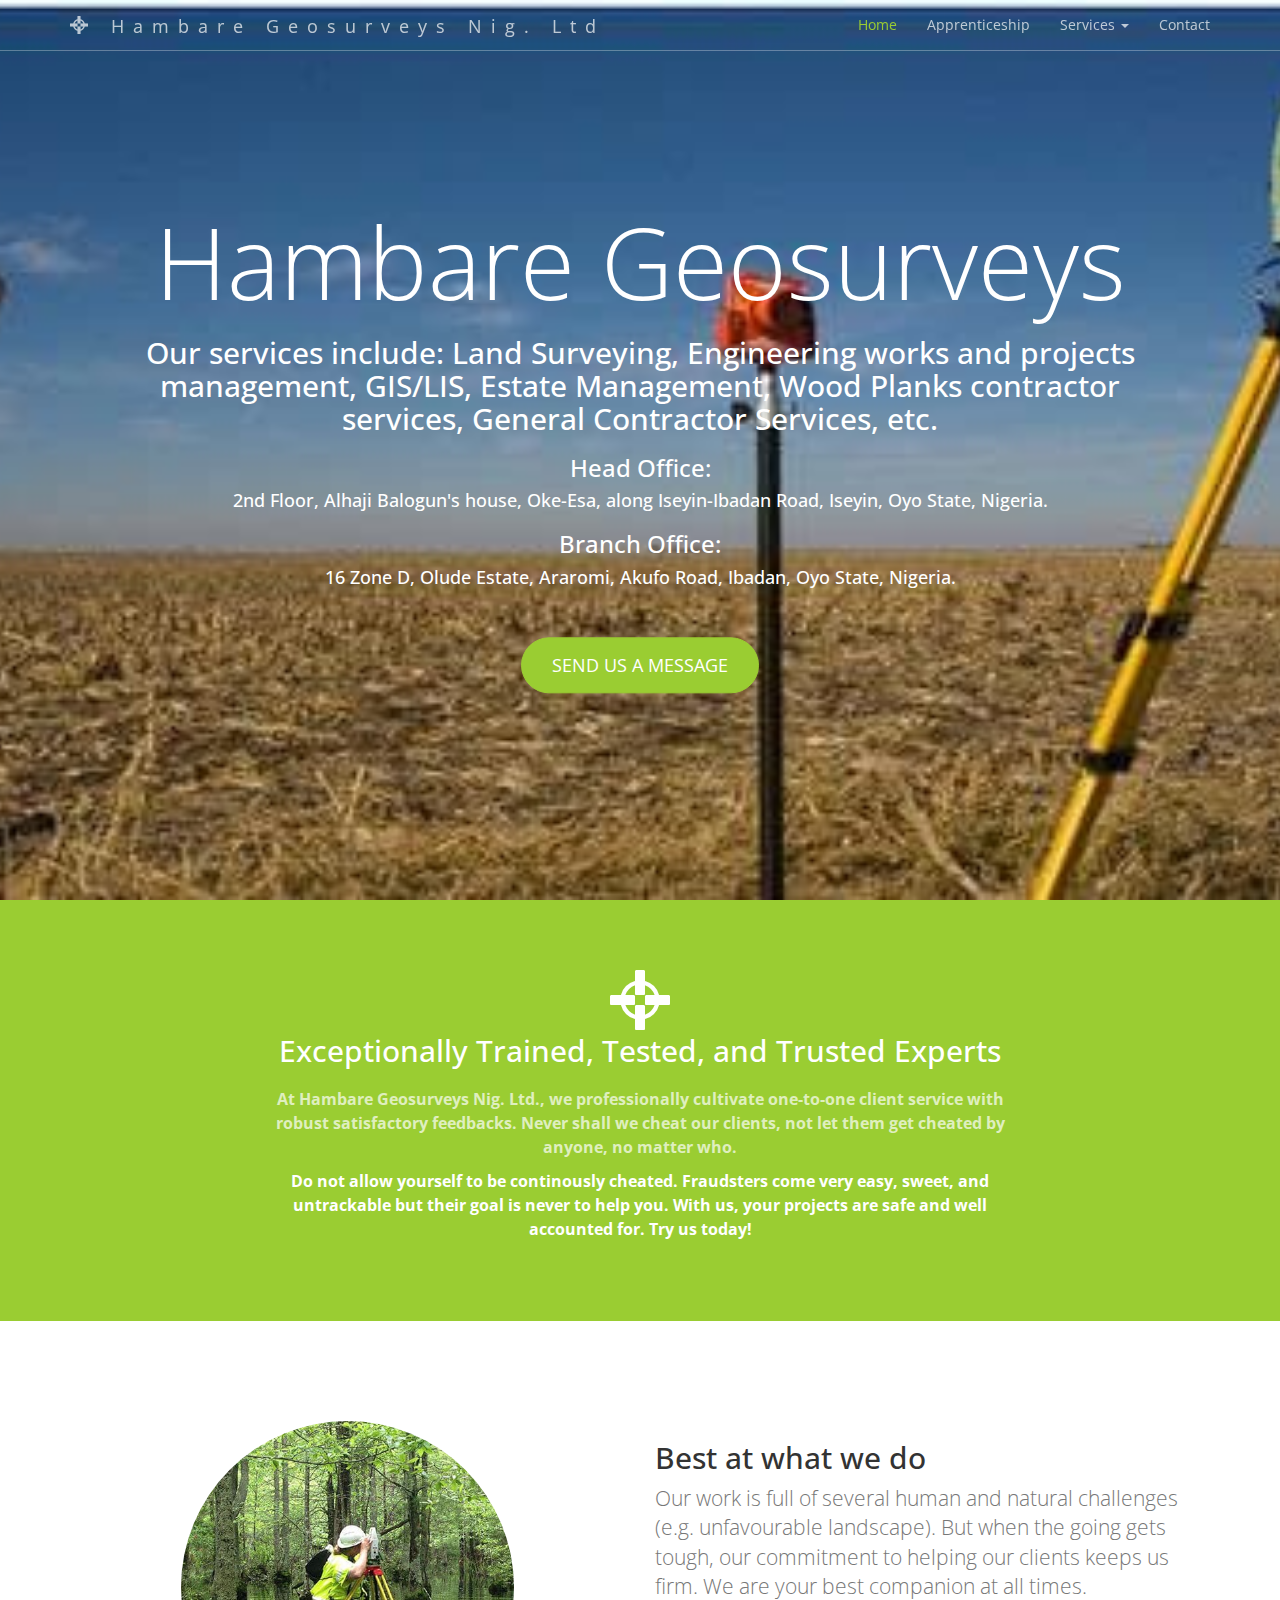
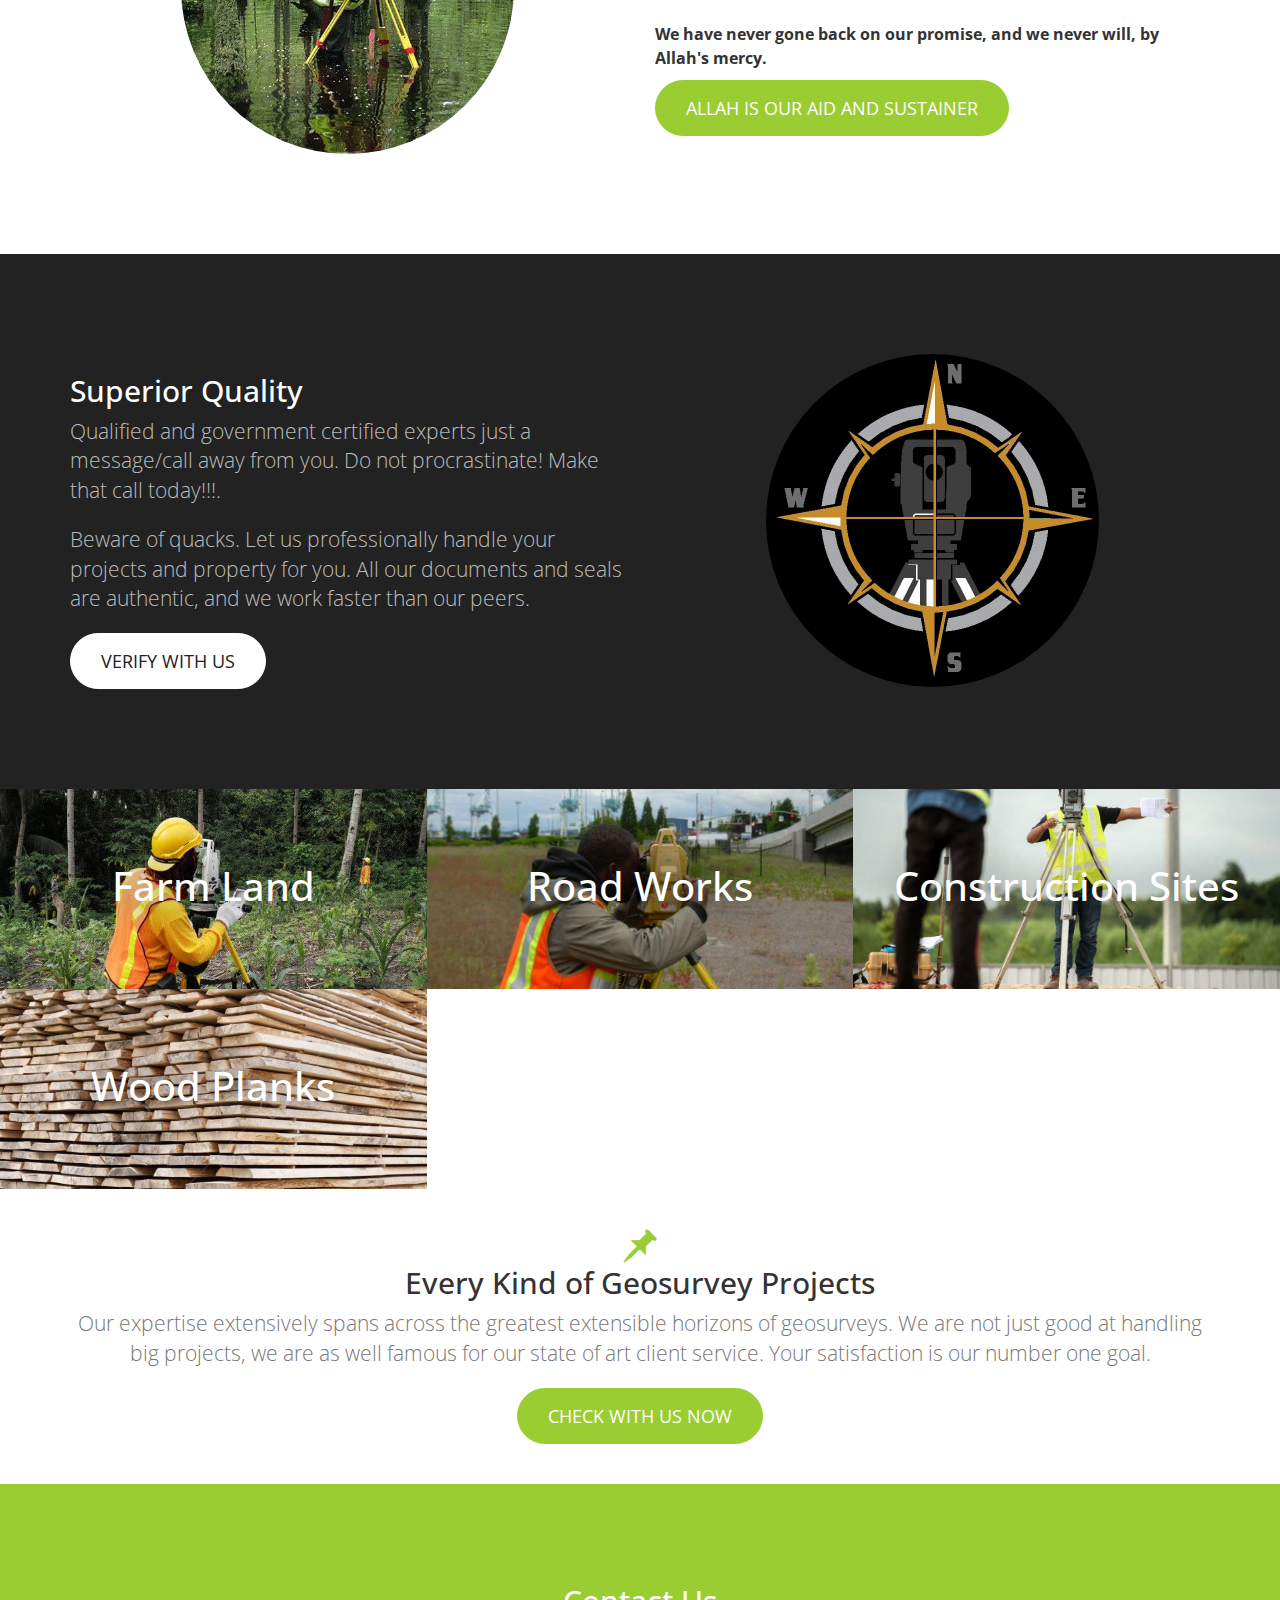
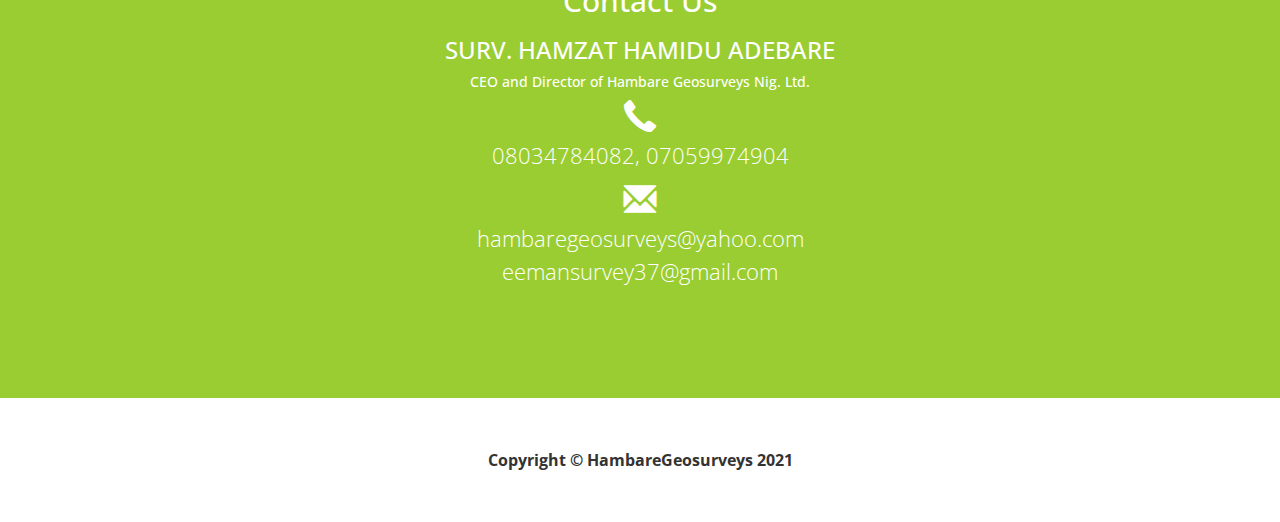
<file: index.html>
<!DOCTYPE html>
<!-- Template by Quackit.com -->
<!-- Images by various sources under the Creative Commons CC0 license and/or the Creative Commons Zero license. 
Although you can use them, for a more unique website, replace these images with your own. -->
<html lang="en">

<head>

    <meta charset="utf-8">
    <meta http-equiv="X-UA-Compatible" content="IE=edge">
    <meta name="viewport" content="width=device-width, initial-scale=1">
    <!-- The above 3 meta tags *must* come first in the head; any other head content must come *after* these tags -->

    <title>Hambare Geosurveys</title>

    <!-- Bootstrap Core CSS -->
    <link href="css/bootstrap.min.css" rel="stylesheet">

    <!-- Custom CSS: You can use this stylesheet to override any Bootstrap styles and/or apply your own styles -->
    <link href="css/custom.css" rel="stylesheet">

    
    <!-- Custom Fonts from Google -->
    <link href='http://fonts.googleapis.com/css?family=Open+Sans:300italic,400italic,600italic,700italic,800italic,400,300,600,700,800' rel='stylesheet' type='text/css'>
    
</head>

<body>

    <!-- Navigation -->
    <nav id="siteNav" class="navbar navbar-default navbar-fixed-top" role="navigation">
        <div class="container">
            <!-- Logo and responsive toggle -->
            <div class="navbar-header">
                <button type="button" class="navbar-toggle" data-toggle="collapse" data-target="#navbar">
                    <span class="sr-only">Toggle navigation</span>
                    <span class="icon-bar"></span>
                    <span class="icon-bar"></span>
                    <span class="icon-bar"></span>
                </button>
                <a class="navbar-brand" href="#">
                	<span class="glyphicon glyphicon-screenshot"></span> 
                	Hambare Geosurveys Nig. Ltd
                </a>
            </div>
            <!-- Navbar links -->
            <div class="collapse navbar-collapse" id="navbar">
                <ul class="nav navbar-nav navbar-right">
                    <li class="active">
                        <a href="#">Home</a>
                    </li>
                    <li>
                        <a href="form.html" target="blank">Apprenticeship</a>
                    </li>
					<li class="dropdown">
						<a href="#" class="dropdown-toggle" data-toggle="dropdown" role="button" aria-haspopup="true" aria-expanded="false">Services <span class="caret"></span></a>
						<ul class="dropdown-menu" aria-labelledby="about-us">
							<li><a href="#">Land Surveying</a></li>
							<li><a href="#">Estate Management</a></li>
							<li><a href="#">Wood Planks contracts</a></li>
							<li><a href="#">Engineering Works Management</a></li>
                            <li><a href="#">GIS/LIS Services</a></li>
                            <li><a href="#">Real Estate Management</a></li>
                            <li><a href="#">General Contractor Services</a></li>
						</ul>
					</li>
                    <li>
                        <a href="#contact">Contact</a>
                    </li>
                </ul>
                
            </div><!-- /.navbar-collapse -->
        </div><!-- /.container -->
    </nav>

	<!-- Header -->
    <header>
        <div class="header-content">
            <div class="header-content-inner">
                <h1>Hambare Geosurveys</h1>
                <div><h2>Our services include: Land Surveying, Engineering works and projects management, GIS/LIS, Estate Management, Wood Planks contractor services, General Contractor Services, etc.</h2></div>
                <span class="address"><h3>Head Office:<h4>2nd Floor, Alhaji Balogun's house, Oke-Esa, along Iseyin-Ibadan Road, Iseyin, Oyo State, Nigeria.</h4></h3> </span>
                <span><h3>Branch Office:<h4>16 Zone D, Olude Estate, Araromi, Akufo Road, Ibadan, Oyo State, Nigeria.</h4></h3> </span>
                <br> <br>

                <a href="contact.html" class="btn btn-primary btn-lg">Send us a message</a>
            </div>
        </div>
    </header>

	<!-- Intro Section -->
    <section class="intro">
        <div class="container">
            <div class="row">
                <div class="col-lg-8 col-lg-offset-2">
                	<span class="glyphicon glyphicon-screenshot" style="font-size: 60px"></span>
                    <h2 class="section-heading">Exceptionally Trained, Tested, and Trusted Experts</h2>
                    <p class="text-light">At Hambare Geosurveys Nig. Ltd., we professionally cultivate one-to-one client service with robust satisfactory feedbacks. Never shall we cheat our clients, not let them get cheated by anyone, no matter who. </p> <p> Do not allow yourself to be continously cheated. Fraudsters come very easy, sweet, and untrackable but their goal is never to help you. With us, your projects are safe and well accounted for. Try us today! </p>
                </div>
            </div>
        </div>
    </section>

	<!-- Content 1 -->
    <section class="content">
        <div class="container">
            <div class="row">
                <div class="col-sm-6">
                    <img class="img-responsive img-circle center-block" src="images/best.jpg" alt="" style="width: 60%;">
                </div>
                <div class="col-sm-6">
                	<h2 class="section-header">Best at what we do</h2>
                	<p class="lead text-muted">Our work is full of several human and natural challenges (e.g. unfavourable landscape). But when the going gets tough, our commitment to helping our clients keeps us firm. We are your best companion at all times.</p>
                    <p>We have never gone back on our promise, and we never will, by Allah's mercy.</p>
                	<a href="#" class="btn btn-primary btn-lg">Allah is our Aid and Sustainer</a>
                </div>                
                
            </div>
        </div>
    </section>

	<!-- Content 2 -->
     <section class="content content-2">
        <div class="container">
            <div class="row">
                <div class="col-sm-6">
                	<h2 class="section-header">Superior Quality</h2>
                	<p class="lead text-light">Qualified and government certified experts just a message/call away from you. Do not procrastinate! Make that call today!!!.</p>
                    <p class="lead text-light">Beware of quacks. Let us professionally handle your projects and property for you. All our documents and seals are authentic, and we work faster than our peers.</p>
                	<a href="contact.html" class="btn btn-default btn-lg">Verify with us</a>
                </div>    
                <div class="col-sm-6">
                    <img class="img-responsive img-circle center-block" src="images/quality.jpg" alt="" style="width: 60%;">
                </div>            
                
            </div>
        </div>
    </section>    

    <!-- Promos -->
	<div class="container-fluid">
        <div class="row promo">
        	<a href="#">
				<div class="col-md-4 promo-item item-1">
					<h3>
						Farm Land
					</h3>
				</div>
            </a>
		
            <a href="#">
				<div class="col-md-4 promo-item item-2">
					<h3>
						Road Works
					</h3>
				</div>
            </a>
			
			<a href="#">
				<div class="col-md-4 promo-item item-3">
					<h3>
						Construction Sites
					</h3>
				</div>
            </a>
		
		
		<a href="#">
				<div class="col-md-4 promo-item item-4">
					<h3>
						Wood Planks
					</h3>
				</div>
            </a>

		
        </div>
    </div><!-- /.container-fluid -->

	<!-- Content 3 -->
     <section class="content content-3">
        <div class="container">
			<h2 class="section-header"><span class="glyphicon glyphicon-pushpin text-primary"></span><br> Every Kind of Geosurvey Projects</h2>
			<p class="lead text-muted">Our expertise extensively spans across the greatest extensible horizons of geosurveys. We are not just good at handling big projects, we are as well famous for our state of art client service. Your satisfaction is our number one goal.</p> 
                    <a href="contact.html" class="btn btn-primary btn-lg">Check With Us Now</a>               
            </div>
        </div>
    </section>
    
	<!-- Footer -->
    <footer class="page-footer">
    
    	<!-- Contact Us -->
        <div class="contact" id="contact">
        	<div class="container">
				<h2 class="section-heading">Contact Us</h2>
                <h3>SURV. HAMZAT HAMIDU ADEBARE</h3>
                <h5>CEO and Director of Hambare Geosurveys Nig. Ltd.</h5>
				<p><span class="glyphicon glyphicon-earphone"></span><br> 08034784082, 07059974904</p>
				<p><span class="glyphicon glyphicon-envelope"></span><br> hambaregeosurveys@yahoo.com <br>eemansurvey37@gmail.com</p>
        	</div>
        </div>
        	
        <!-- Copyright etc -->
        <div class="small-print">
        	<div class="container">
        		<p>Copyright &copy; HambareGeosurveys 2021</p>
        	</div>
        </div>
        
    </footer>

    <!-- jQuery -->
    <script src="js/jquery-1.11.3.min.js"></script>

    <!-- Bootstrap Core JavaScript -->
    <script src="js/bootstrap.min.js"></script>

    <!-- Plugin JavaScript -->
    <script src="js/jquery.easing.min.js"></script>
    
    <!-- Custom Javascript -->
    <script src="js/custom.js"></script>

</body>

</html>
</file>
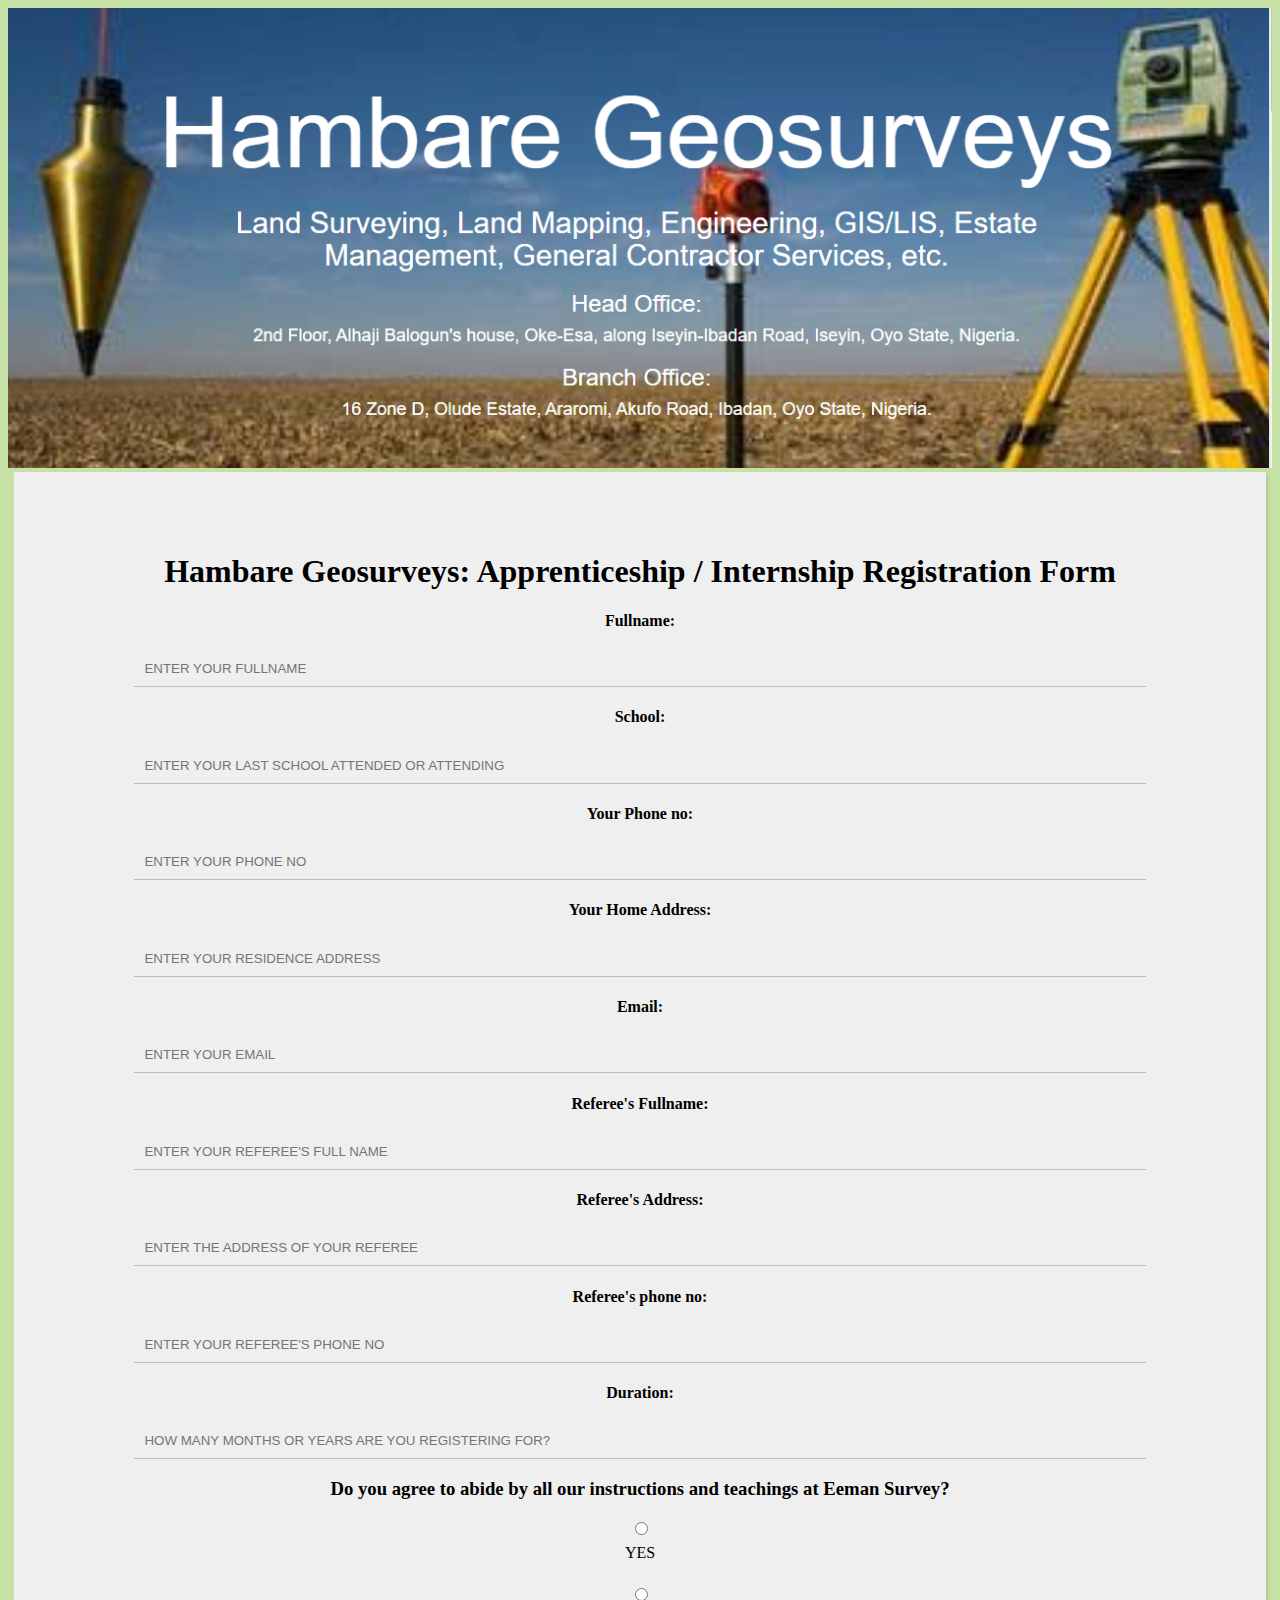
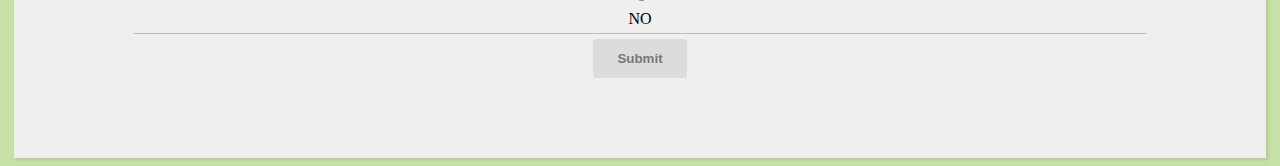
<file: form.html>
<!DOCTYPE html>
<html lang="en">
<head>
  <meta charset="UTF-8">
  <meta name="viewport" content="width=device-width, initial-scale=1.0">
  <title>Registration Form With Html & Css</title>
  <link rel="stylesheet" href="css/style2.css">
  <meta name="viewport" content="width=device-width, initial-scale=1">
</head>
<body>

<div>
    <div><img src="images/hambare.jpg" alt="picture of hambaregeosurveys" style="width: 100%;"></div>
  
    <form action="https://formsubmit.co/hambaregeosurveys@yahoo.com" method="POST" style="width:80%" ;>
        <input type="hidden" name="_subject" value="Someone just submitted a form for apprenticeship!">
    <h1 class="text-warning text-center pt-5">Hambare Geosurveys: Apprenticeship / Internship Registration Form</h1>


    <label>
       <h4> Fullname:</h4><input type="text" class="input" name="fullname" placeholder="ENTER YOUR FULLNAME"; required>
        <div class="line-box">
          <div class="line"></div>
        </div>
    </label>
    <label>
      <h4>  School:</h4> <input type="text" class="input" name="school" placeholder="ENTER YOUR LAST SCHOOL ATTENDED OR ATTENDING"; required>
        <div class="line-box">
          <div class="line"></div>
        </div>
    </label>
    <label>
        <h4>Your Phone no: </h4><input type="tel" class="input" name="phone" placeholder="ENTER YOUR PHONE NO"; required>
        <div class="line-box">
          <div class="line"></div>
        </div>
    </label>
    <label>
        <h4>Your Home Address:</h4> <input type="text" class="input" name="address" placeholder="ENTER YOUR RESIDENCE ADDRESS"; required>
        <div class="line-box">
          <div class="line"></div>
        </div>
      </label>
      <label>
        <h4> Email: </h4><input type="email" class="input" name="email" placeholder="ENTER YOUR EMAIL"; required>
           <div class="line-box">
             <div class="line"></div>
           </div>
       </label>
  
    <label>
        <h4>Referee's Fullname:</h4> <input type="text" class="input" name="referee" placeholder="ENTER YOUR REFEREE'S FULL NAME"; required>
        <div class="line-box">
          <div class="line"></div>
        </div>
    </label>
    <label>
       <h4> Referee's Address:</h4> <input type="text" class="input" name="referee's address" placeholder="ENTER THE ADDRESS OF YOUR REFEREE"; required>
        <div class="line-box">
          <div class="line"></div>
        </div>
    </label>
    <label>
        <h4>Referee's phone no: </h4><input type="tel" class="input" name="referee's no" placeholder="ENTER YOUR REFEREE'S PHONE NO"; required>
        <div class="line-box">
          <div class="line"></div>
        </div>
    </label>

      <label>
       <h4> Duration: </h4><input type="text" class="input" name="" placeholder="HOW MANY MONTHS OR YEARS ARE YOU REGISTERING FOR?"; required>
        <div class="line-box">
          <div class="line"></div>
        </div>
      </label>
  
    </label>
    <label>
        
        <h3>Do you agree to abide by all our instructions and teachings at Eeman Survey?</h3>
     <input type="radio" class="agreement" name="agreement" value="YES">
     <label for="yes">YES</label><br>
     <input type="radio" class="agreement" name="agreement" value="NO">
     <label for="yes">NO</label>
     
      <div class="line-box">
        <div class="line"></div>
      </div>
    </label>
    <input type="hidden" name="_captcha" value="false">


    <button type="submit">Submit</a></button>
  </form>
</div>
 </body>
</html>
</file>
<file: css/custom.css>
html,
body {
    width: 100%;
    height: 100%;
    font-family: 'Open Sans','Helvetica Neue',Arial,sans-serif;
}

a {
    color: yellowgreen;
    -webkit-transition: all .35s;
    -moz-transition: all .35s;
    transition: all .35s;
}
p{
    font-weight: bold;
}

a:hover,
a:focus {
    color: forestgreen;
}

p {
    font-size: 16px;
    line-height: 1.5;
}

header {
    position: relative;
    width: 100%;
    min-height: auto;
    text-align: center;
    color: #fff;
    background-image: url('../images/header.jpg');
    background-position: center;
    -webkit-background-size: cover;
    -moz-background-size: cover;
    background-size: cover;
    -o-background-size: cover;
}

header .header-content {
    position: relative;
    width: 100%;
    padding: 100px 15px 70px;
    text-align: center;
}

header .header-content .header-content-inner h1 {
    margin-top: 0;
    margin-bottom: 20px;
    font-size: 50px;
    font-weight: 300;
}

header .header-content .header-content-inner p {
    margin-bottom: 50px;
    font-size: 16px;
    font-weight: 300;
    color: rgba(255,255,255,.7);
}

@media(min-width:768px) {
    header {
        min-height: 100%;
    }

    header .header-content {
        position: absolute;
        top: 50%;
        padding: 0 50px;
        -webkit-transform: translateY(-50%);
        -ms-transform: translateY(-50%);
        transform: translateY(-50%);
    }

    header .header-content .header-content-inner {
        margin-right: auto;
        margin-left: auto;
        max-width: 1000px;
    }

	header .header-content .header-content-inner h1 {
    	font-size: 100px;
		}

    header .header-content .header-content-inner p {
        margin-right: auto;
        margin-left: auto;
        max-width: 80%;
        font-size: 18px;
    }
}

.section-heading {
    margin-top: 0;
    margin-bottom: 20px;
}

.intro {
	color: #fff;
    background-color: yellowgreen;
    padding: 70px 0;
    text-align: center;
}

.content {
    padding: 100px 0;
}

.content-2 {
	color: #fff;
    background-color: #222;
}

.content-3 {
	padding: 20px 0 40px;
	text-align: center;
}

.promo,
.promo h3,
.promo a:link,
.promo a:visited,
.promo a:hover,
.promo a:active {
    color: white;
	text-shadow: 0px 0px 40px black;
    text-decoration: none;
}

.promo-item {
    height: 200px;
    line-height: 180px;
    text-align: center;
}

.promo-item:hover {
    background-size: 110%; 
    border: 10px solid rgba(255,255,255,0.3);
    line-height: 160px;
}

.promo-item h3 {
    font-size: 40px;
    display: inline-block;
    vertical-align: middle;
}

.item-1 {
	background: url('../images/farmland.jpg');
	}
	
.item-2 {
	background: url('../images/roadwork.jpg');
	}
	
.item-3 {
	background: url('../images/construction.jpg');
	}
.item-4 {
	background: url('../images/woodplanks.jpg');
	}
		
.item-1,
.item-2,
.item-3,
.item-4 {
	background-size: cover;
	background-position: 50% 50%;
	}

.page-footer {
	text-align: center;
	}

.page-footer .contact {
	padding: 100px 0;
	background-color: yellowgreen;
	color: #fff;
	}

.page-footer .contact p {
	font-size: 22px;
	font-weight: 300;
	}
	
.content-3 .glyphicon,	
.page-footer .contact .glyphicon {
	font-size: 32px;
	font-weight: 700;
	}
		
.page-footer .small-print {
	padding: 50px 0 40px;
	font-weight: 300;
	}

.text-light {
    color: rgba(255,255,255,.7);
}

.navbar-default {
    border-color: rgba(34,34,34,.05);
    background-color: #fff;
    -webkit-transition: all .35s;
    -moz-transition: all .35s;
    transition: all .35s;
}

.navbar-default .navbar-header .navbar-brand {
    color: yellowgreen;
}

.navbar-default .navbar-header .navbar-brand:hover,
.navbar-default .navbar-header .navbar-brand:focus {
    color: #eb3812;
}

.navbar-default .nav > li>a,
.navbar-default .nav>li>a:focus {
    color: #222;
}

.navbar-default .nav > li>a:hover,
.navbar-default .nav>li>a:focus:hover {
    color: yellowgreen;
}

.navbar-default .nav > li.active>a,
.navbar-default .nav>li.active>a:focus {
    color: yellowgreen!important;
    background-color: transparent;
}

.navbar-default .nav > li.active>a:hover,
.navbar-default .nav>li.active>a:focus:hover {
    background-color: transparent;
}

@media(min-width:768px) {
    .navbar-default {
        border-color: rgba(255,255,255,.3);
        background-color: transparent;
    }

    .navbar-default .navbar-header .navbar-brand {
        color: rgba(255,255,255,.7);
        letter-spacing: 0.5em;
    }

    .navbar-default .navbar-header .navbar-brand:hover,
    .navbar-default .navbar-header .navbar-brand:focus {
        color: #fff;
    }

    .navbar-default .nav > li>a,
    .navbar-default .nav>li>a:focus {
        color: rgba(255,255,255,.7);
    }

    .navbar-default .nav > li>a:hover,
    .navbar-default .nav>li>a:focus:hover {
        color: #fff;
    }

    .navbar-default.affix {
        border-color: #fff;
        background-color: #fff;
        box-shadow: 0px 7px 20px 0px rgba(0,0,0,0.1);
    }

    .navbar-default.affix .navbar-header .navbar-brand {
        letter-spacing: 0;
        color: yellowgreen;
    }

    .navbar-default.affix .navbar-header .navbar-brand:hover,
    .navbar-default.affix .navbar-header .navbar-brand:focus {
        color: #eb3812;
    }

    .navbar-default.affix .nav > li>a,
    .navbar-default.affix .nav>li>a:focus {
        color: #222;
    }

    .navbar-default.affix .nav > li>a:hover,
    .navbar-default.affix .nav>li>a:focus:hover {
        color: yellowgreen;
    }
}

.btn-default {
    border-color: #fff;
    color: #222;
    background-color: #fff;
    -webkit-transition: all .35s;
    -moz-transition: all .35s;
    transition: all .35s;
}

.btn-default:hover,
.btn-default:focus,
.btn-default.focus,
.btn-default:active,
.btn-default.active,
.open > .dropdown-toggle.btn-default {
    border-color: #eee;
    color: #222;
    background-color: #eee;
}

.btn-default:active,
.btn-default.active,
.open > .dropdown-toggle.btn-default {
    background-image: none;
}

.btn-default.disabled,
.btn-default[disabled],
fieldset[disabled] .btn-default,
.btn-default.disabled:hover,
.btn-default[disabled]:hover,
fieldset[disabled] .btn-default:hover,
.btn-default.disabled:focus,
.btn-default[disabled]:focus,
fieldset[disabled] .btn-default:focus,
.btn-default.disabled.focus,
.btn-default[disabled].focus,
fieldset[disabled] .btn-default.focus,
.btn-default.disabled:active,
.btn-default[disabled]:active,
fieldset[disabled] .btn-default:active,
.btn-default.disabled.active,
.btn-default[disabled].active,
fieldset[disabled] .btn-default.active {
    border-color: #fff;
    background-color: #fff;
}

.btn-default .badge {
    color: #fff;
    background-color: #222;
}

.btn-primary {
    border-color: yellowgreen;
    color: #fff;
    background-color: yellowgreen;
    -webkit-transition: all .35s;
    -moz-transition: all .35s;
    transition: all .35s;
}

.btn-primary:hover,
.btn-primary:focus,
.btn-primary.focus,
.btn-primary:active,
.btn-primary.active,
.open > .dropdown-toggle.btn-primary {
    border-color: limegreen;
    color: #fff;
    background-color: limegreen;
}

.btn-primary:active,
.btn-primary.active,
.open > .dropdown-toggle.btn-primary {
    background-image: none;
}

.btn-primary.disabled,
.btn-primary[disabled],
fieldset[disabled] .btn-primary,
.btn-primary.disabled:hover,
.btn-primary[disabled]:hover,
fieldset[disabled] .btn-primary:hover,
.btn-primary.disabled:focus,
.btn-primary[disabled]:focus,
fieldset[disabled] .btn-primary:focus,
.btn-primary.disabled.focus,
.btn-primary[disabled].focus,
fieldset[disabled] .btn-primary.focus,
.btn-primary.disabled:active,
.btn-primary[disabled]:active,
fieldset[disabled] .btn-primary:active,
.btn-primary.disabled.active,
.btn-primary[disabled].active,
fieldset[disabled] .btn-primary.active {
    border-color: yellowgreen;
    background-color: yellowgreen;
}

.btn-primary .badge {
    color: yellowgreen;
    background-color: #fff;
}


.btn {
    border-radius: 300px;
    text-transform: uppercase;
}

.btn-lg {
    padding: 15px 30px;
}

::-moz-selection {
    text-shadow: none;
    color: #fff;
    background: #222;
}

::selection {
    text-shadow: none;
    color: #fff;
    background: #222;
}

img::selection {
    color: #fff;
    background: 0 0;
}

img::-moz-selection {
    color: #fff;
    background: 0 0;
}

.text-primary {
    color: yellowgreen;
}

.bg-primary {
    background-color: yellowgreen;
}
</file>
<file: css/style2.css>
body {
  background: #C5E1A5;
}



form {
  width: 80%;
  margin: 0px auto;
  background: #efefef;
  padding: 60px 120px 80px 120px;
  text-align: center;
  -webkit-box-shadow: 2px 2px 3px rgba(0,0,0,0.1);
  box-shadow: 2px 2px 3px rgba(0,0,0,0.1);
}


label {
  display: block;
  position: relative;
  margin: 5px 0px;
}

.label-txt {
  position: absolute;
  top: -1.6em;
  padding: 10px;
  font-family: sans-serif;
  font-size: .8em;
  letter-spacing: 1px;
  color: rgb(120,120,120);
  transition: ease .3s;
}


.input {
  width: 100%;
  padding: 10px;
  background: transparent;
  border: none;
  outline: none;
}

.line-box {
  position: relative;
  width: 100%;
  height: 1px;
  background: #BCBCBC;
}

.line {
  position: absolute;
  width: 0%;
  height: 2px;
  top: 0px;
  left: 50%;
  transform: translateX(-50%);
  background: #8BC34A;
  transition: ease .6s;
} 

.input:focus + .line-box .line {
  width: 100%;
}

.label-active {
  top: -3em;
}

button {
  display: inline-block;
  padding: 12px 24px;
  background: rgb(220,220,220);
  font-weight: bold;
  color: rgb(120,120,120);
  border: none;
  outline: none;
  border-radius: 3px;
  cursor: pointer;
  transition: ease .3s;
} 

button:hover {
  background: #8BC34A;
  color: #ffffff;
} 
/* 
button:disabled {
  cursor: not-allowed;
  pointer-events: all !important;
} */
</file>
